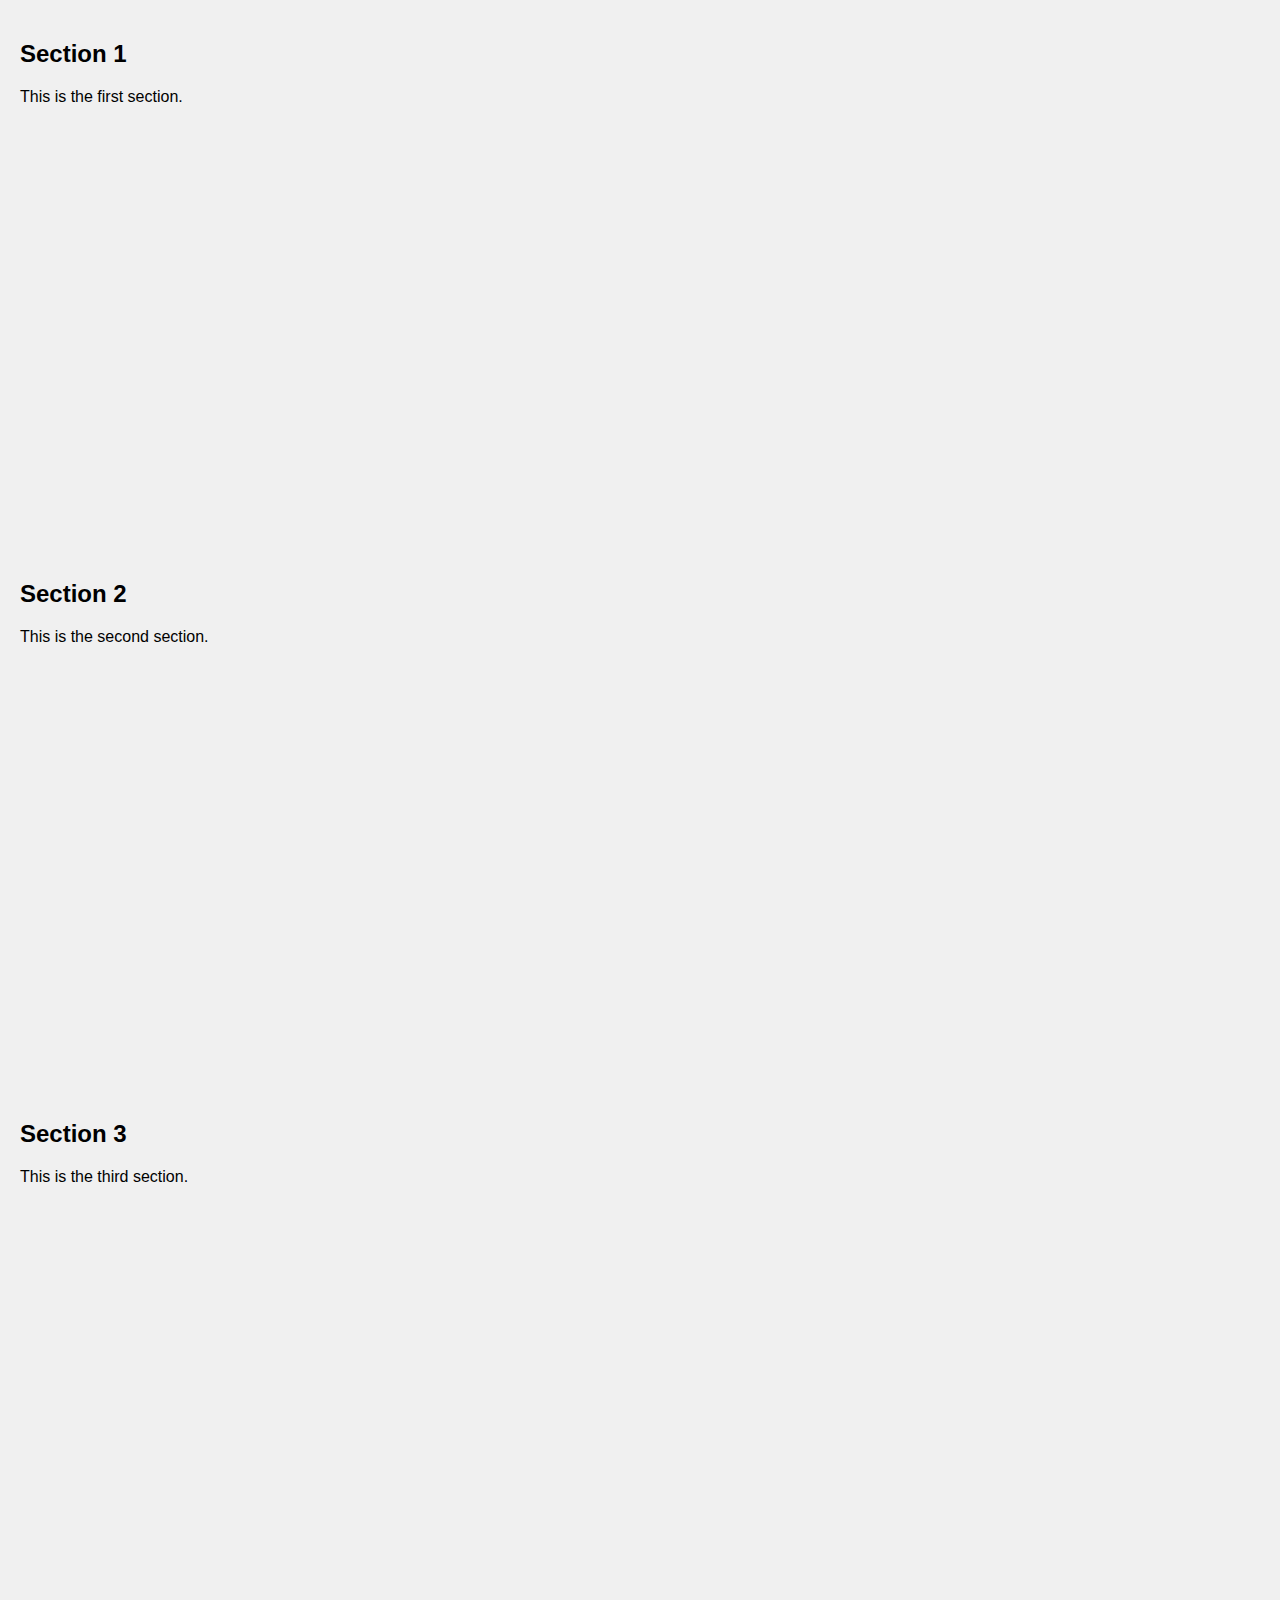
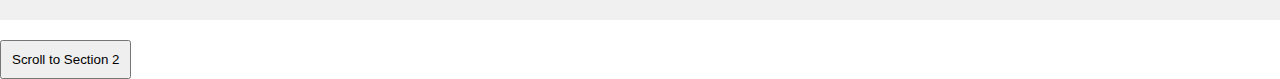
<file: testImages.html>
<!DOCTYPE html>
<html lang="en">
<head>
  <meta charset="UTF-8">
  <meta name="viewport" content="width=device-width, initial-scale=1.0">
  <style>
    /* Add some styles for better visibility */
    body {
      margin: 0;
      font-family: Arial, sans-serif;
    }

    section {
      height: 500px;
      padding: 20px;
      background-color: #f0f0f0;
    }

    button {
      margin-top: 20px;
      padding: 10px;
    }
  </style>
  <title>Scroll to Section Example</title>
</head>
<body>

  <section id="section1">
    <h2>Section 1</h2>
    <p>This is the first section.</p>
  </section>

  <section id="section2">
    <h2>Section 2</h2>
    <p>This is the second section.</p>
  </section>

  <section id="section3">
    <h2>Section 3</h2>
    <p>This is the third section.</p>
  </section>

  <button onclick="scrollToSection('section2')">Scroll to Section 2</button>

  <script>
    function scrollToSection(sectionId) {
      const section = document.getElementById(sectionId);
      if (section) {
        section.scrollIntoView({ behavior: 'smooth' });
      }
    }
  </script>

</body>
</html>
</file>
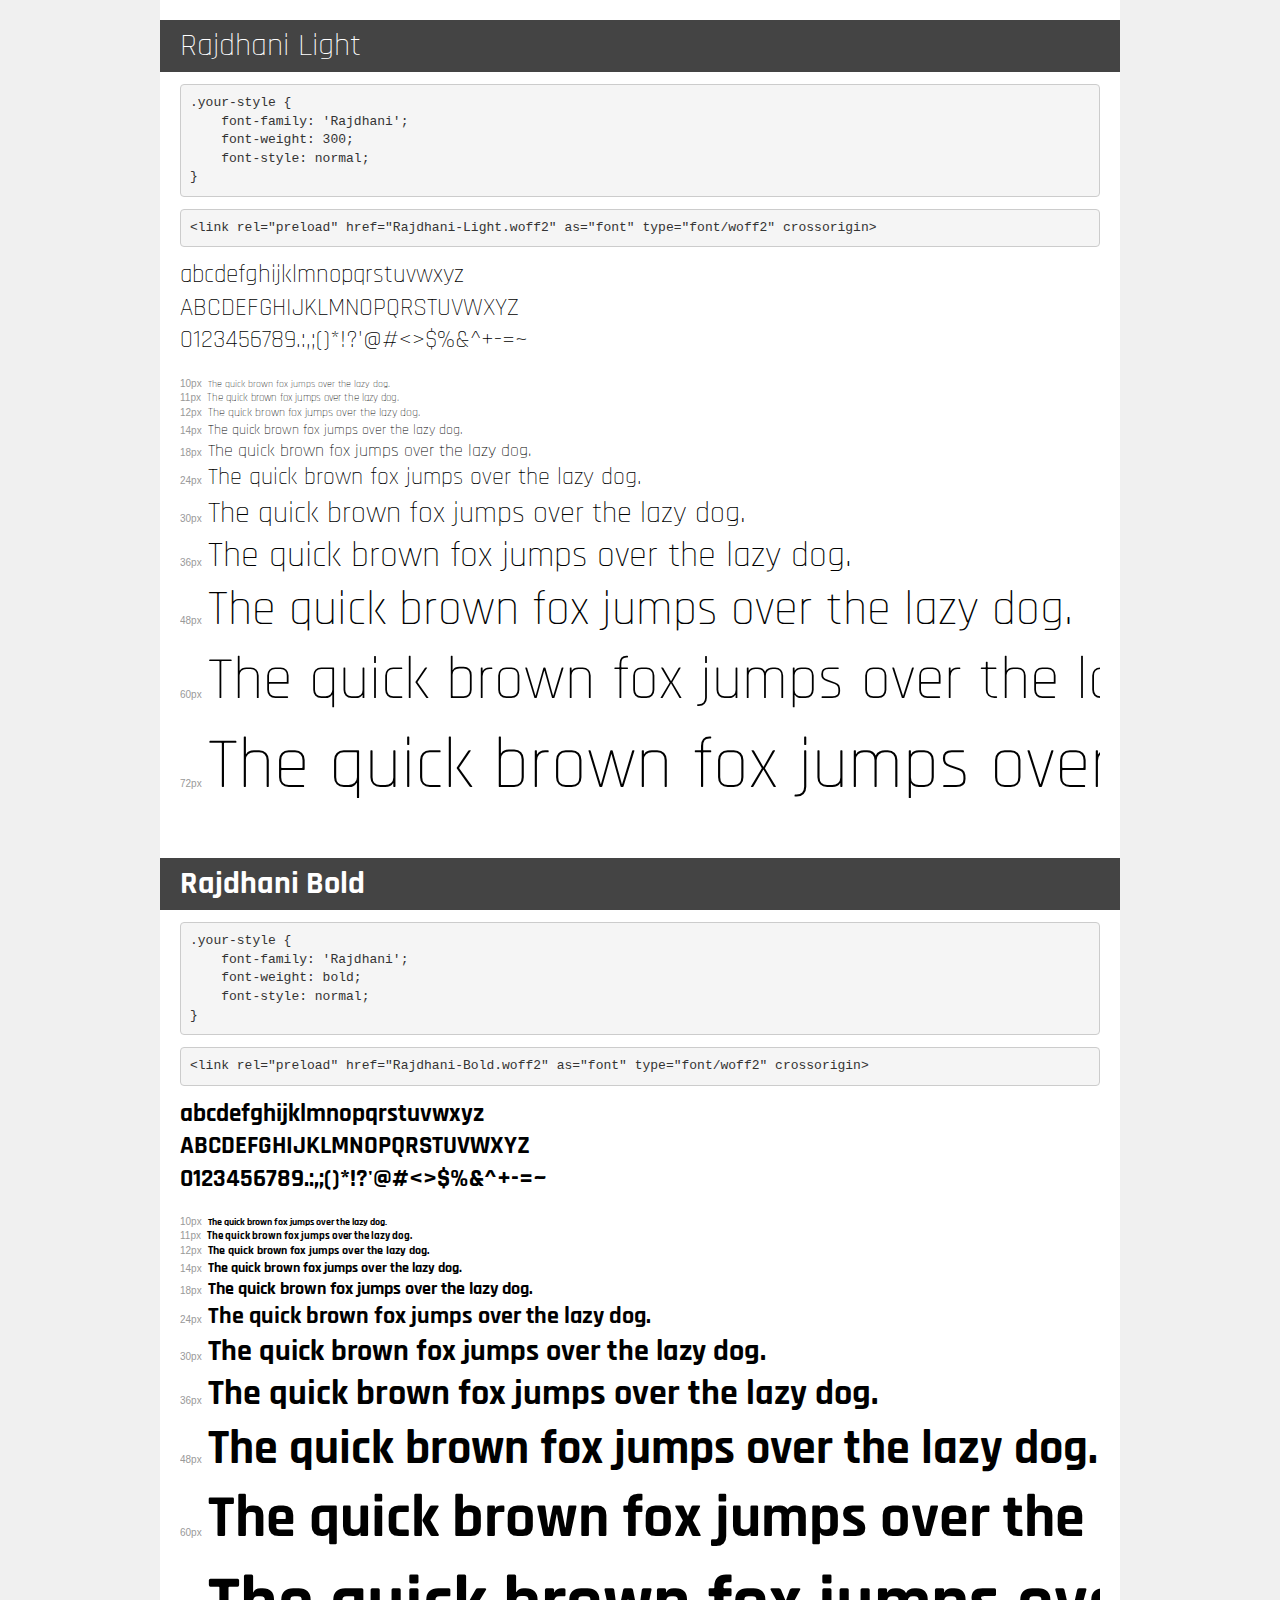
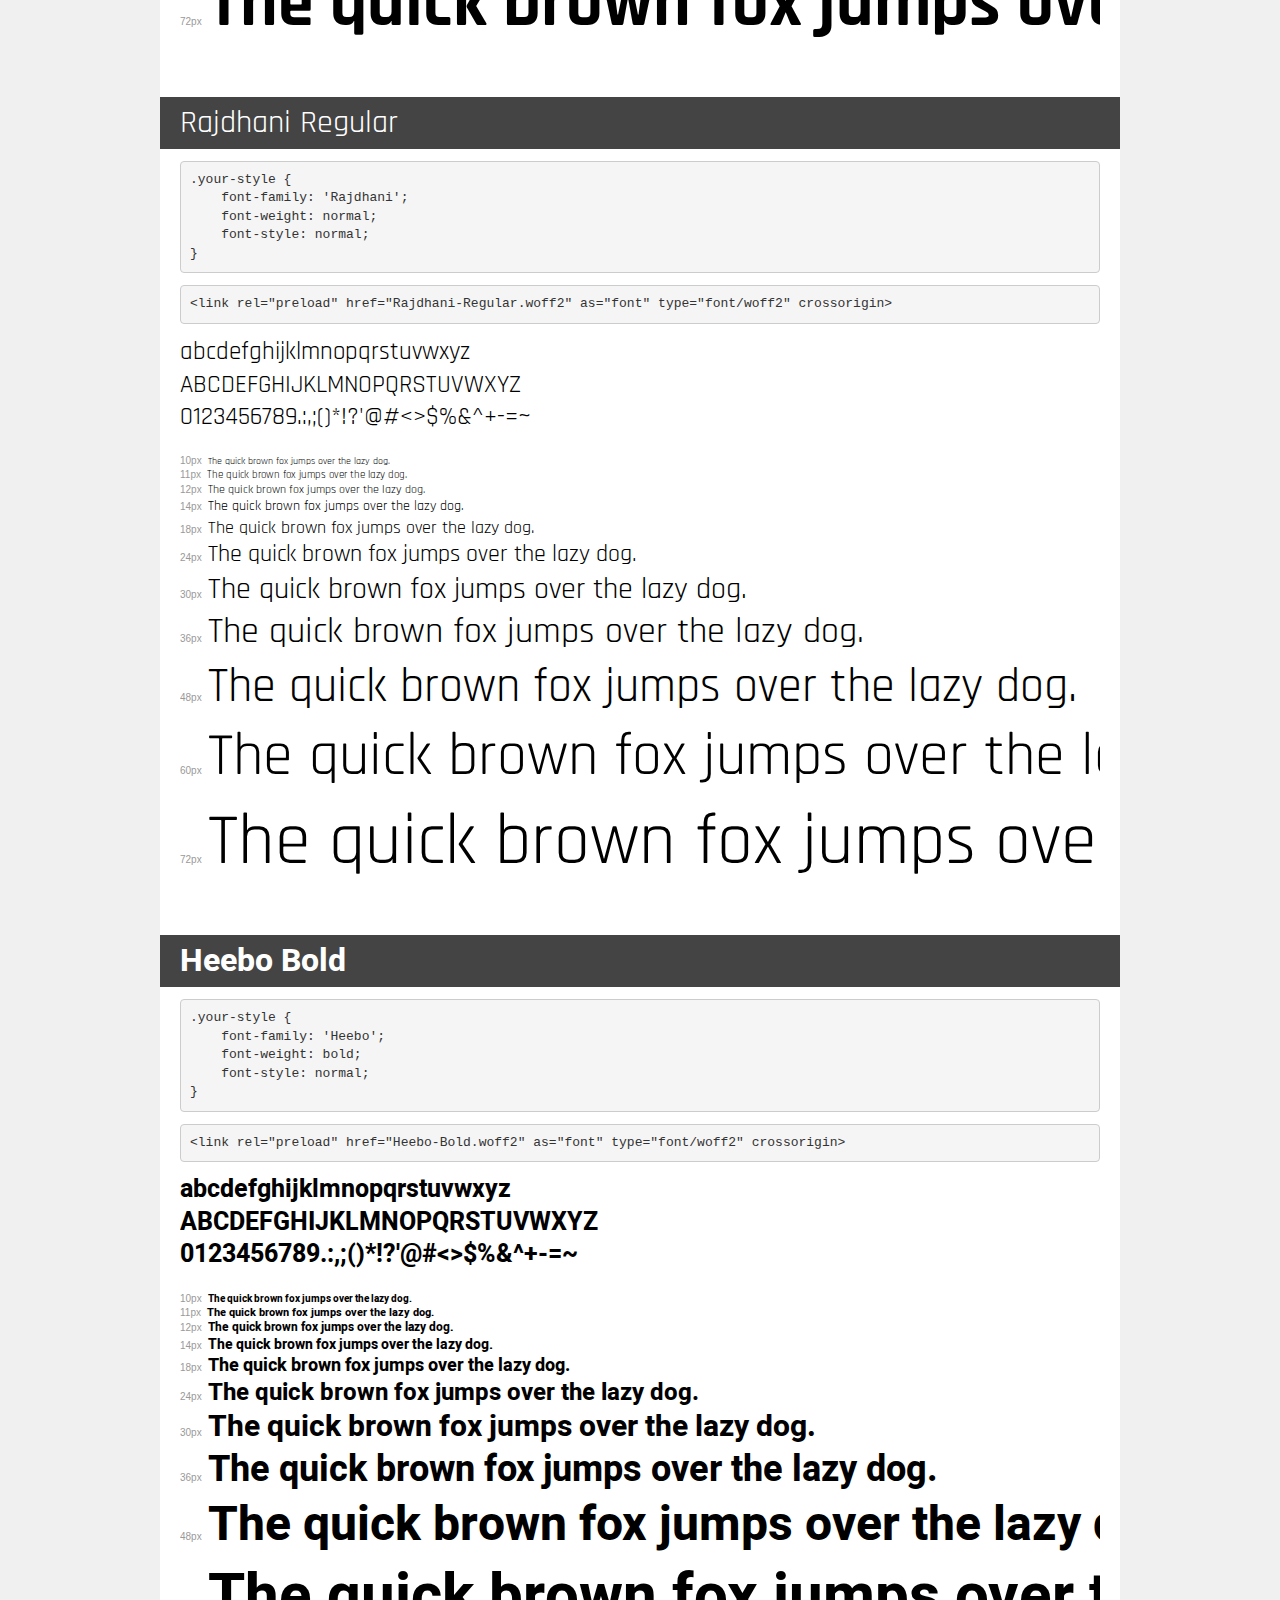
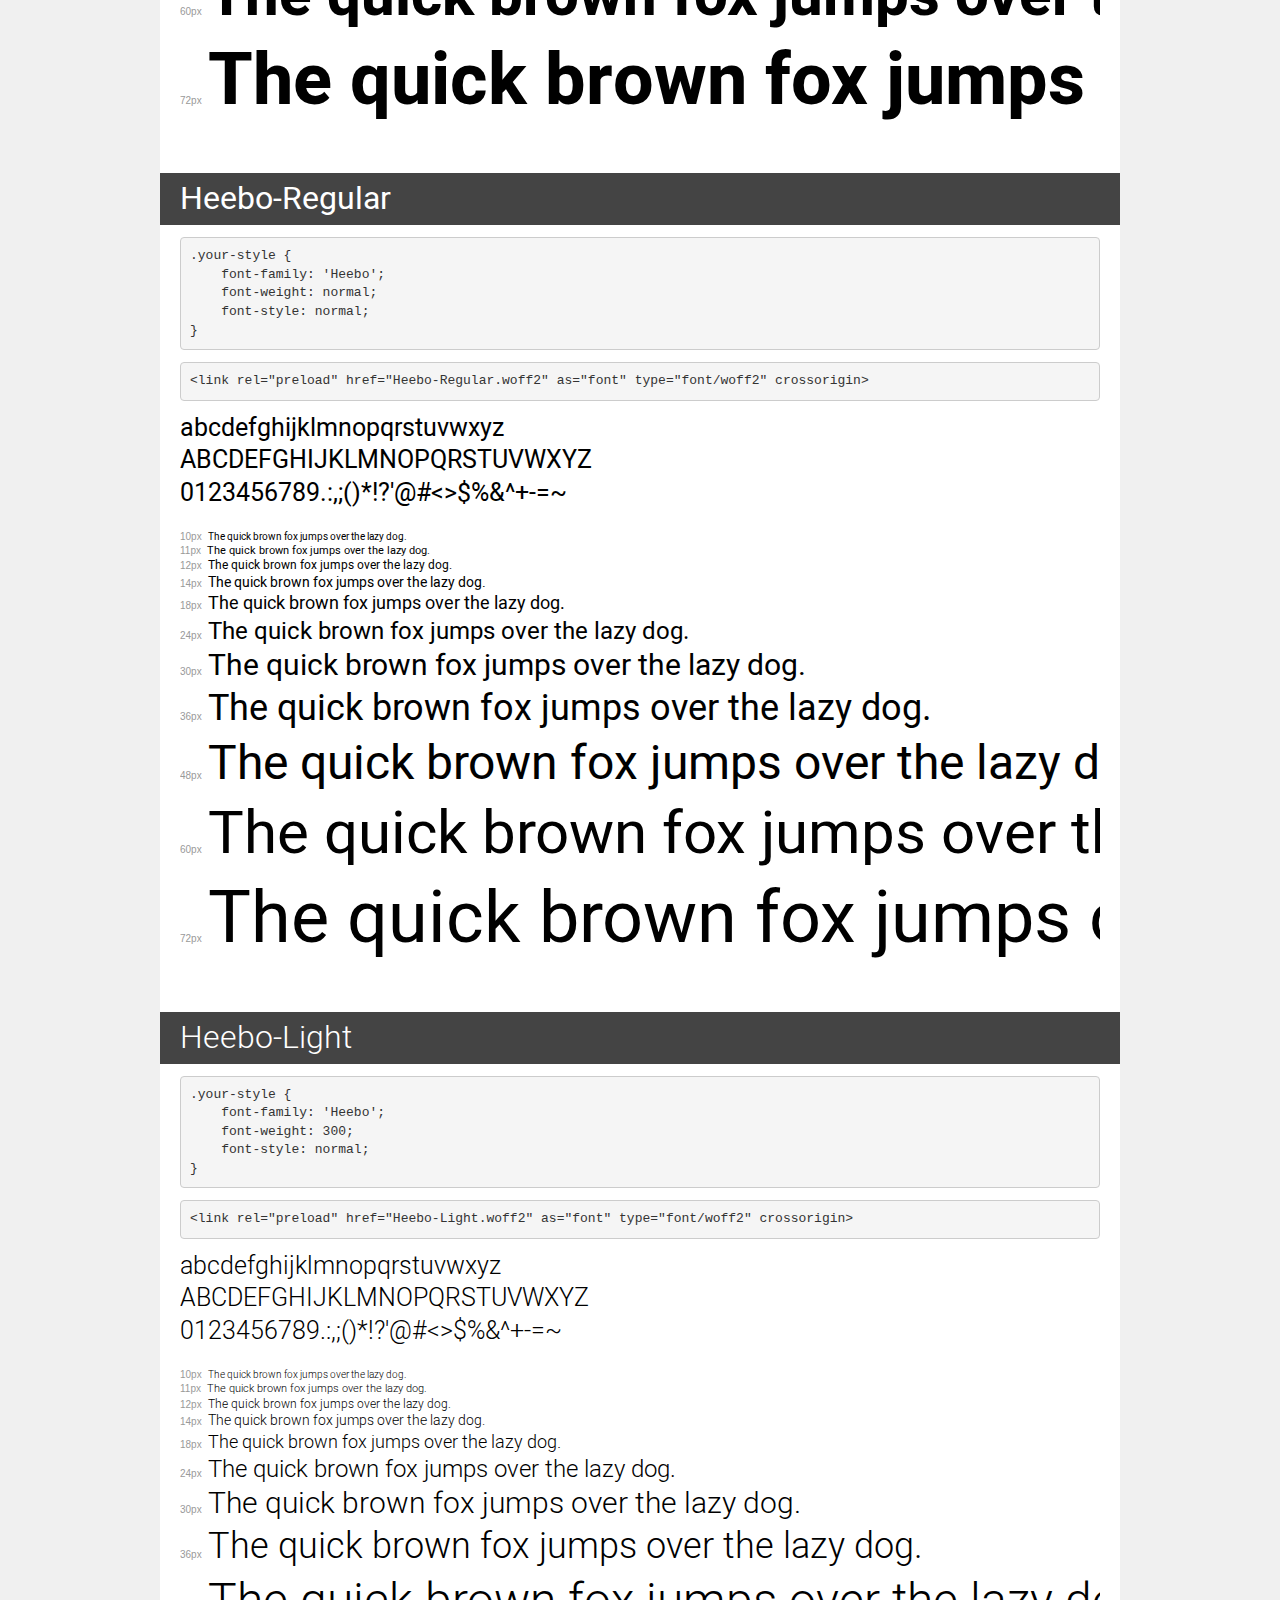
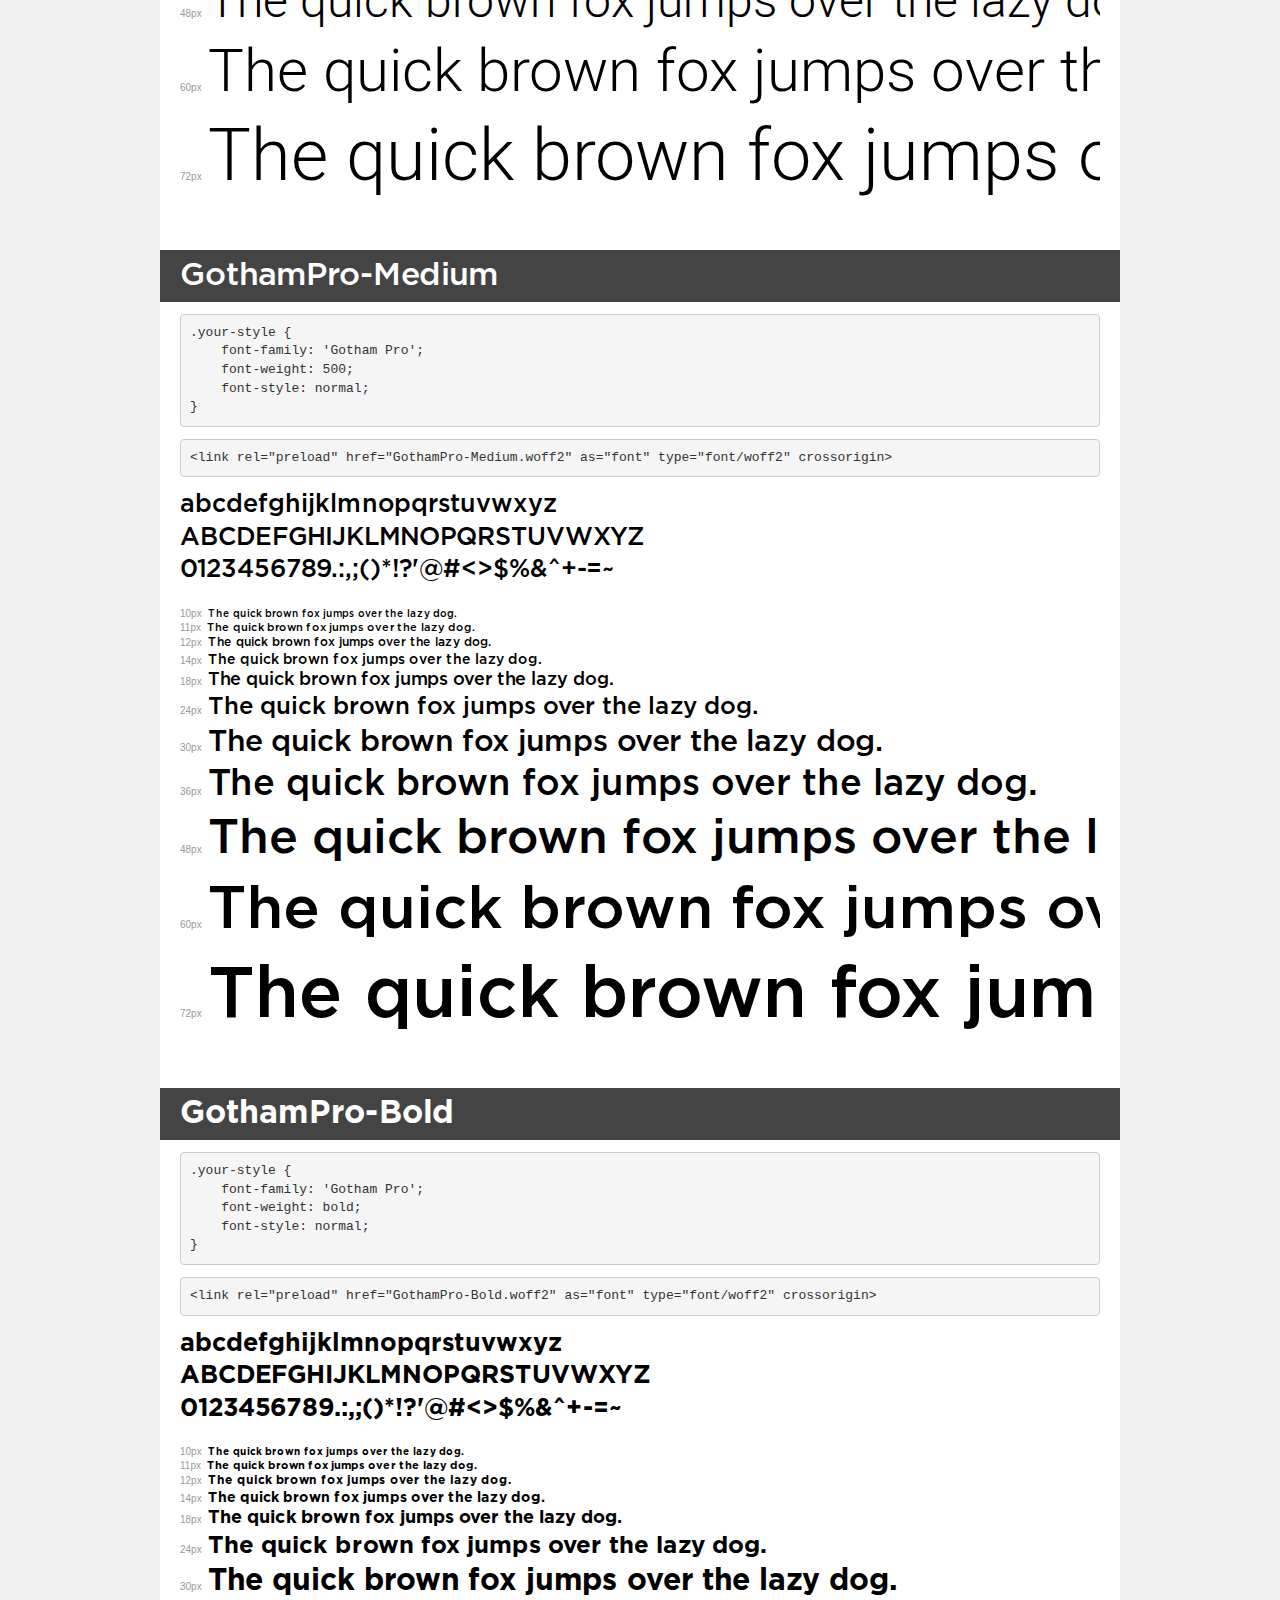
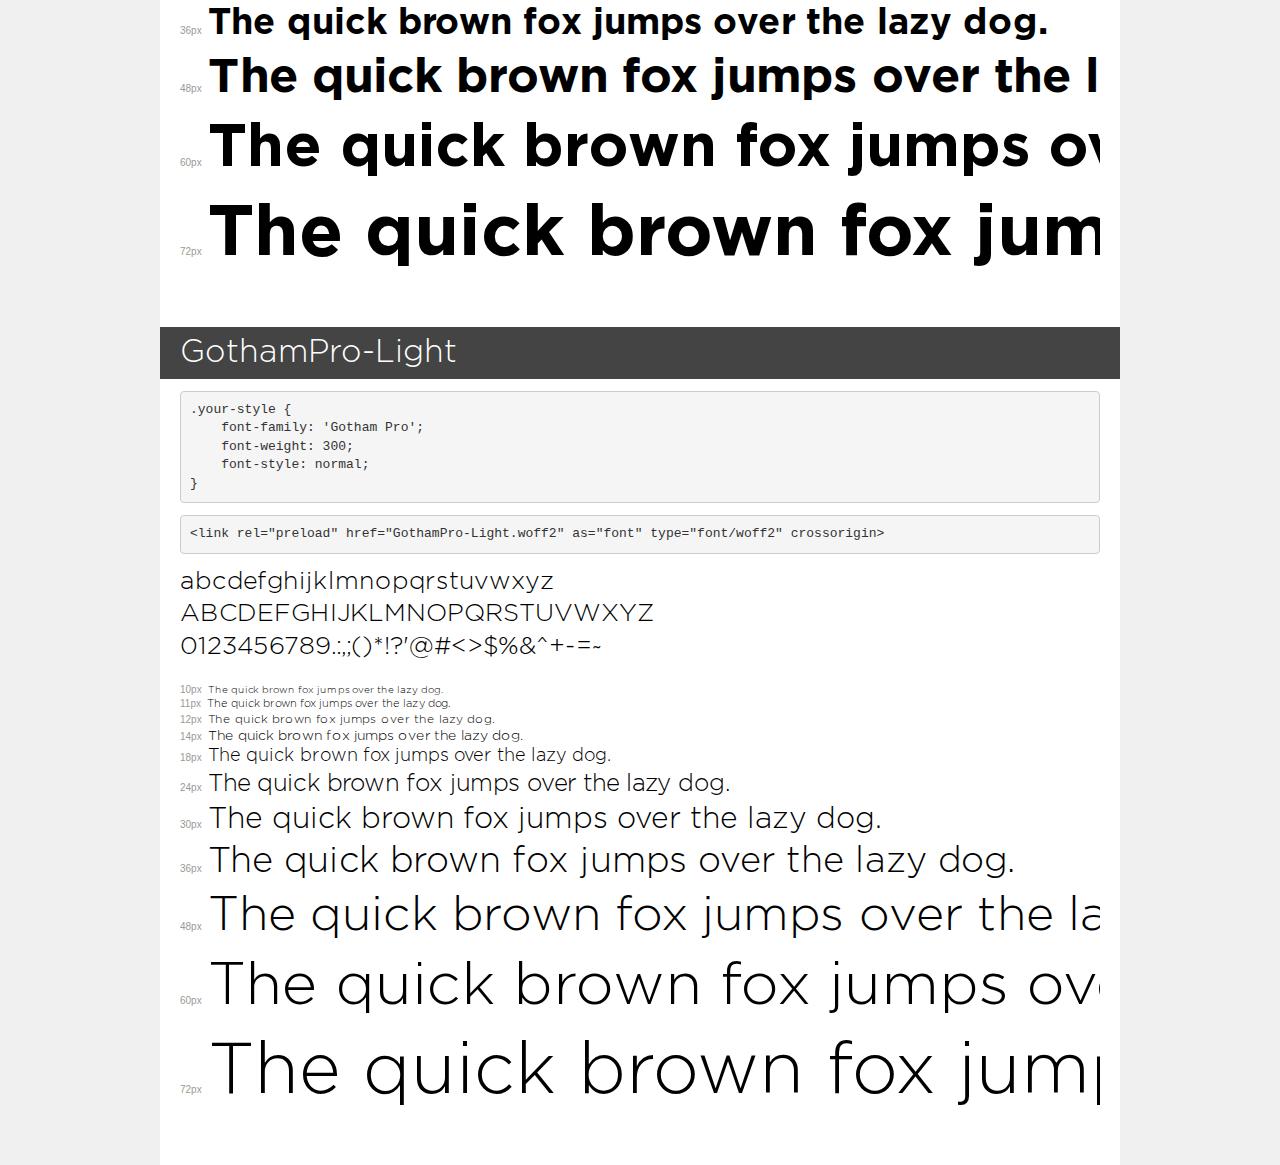
<file: fonts/FONTS/demo.html>
<!DOCTYPE html>
<html lang="en">
<head>
    <meta charset="utf-8">
    <meta http-equiv="X-UA-Compatible" content="IE=edge">
    <meta name="viewport" content="width=device-width, initial-scale=1">
    <meta name="robots" content="noindex, noarchive">
    <meta name="format-detection" content="telephone=no">
    <title>Transfonter demo</title>
    <link href="stylesheet.css" rel="stylesheet">
    <style>
        /*
        http://meyerweb.com/eric/tools/css/reset/
        v2.0 | 20110126
        License: none (public domain)
        */
        html, body, div, span, applet, object, iframe,
        h1, h2, h3, h4, h5, h6, p, blockquote, pre,
        a, abbr, acronym, address, big, cite, code,
        del, dfn, em, img, ins, kbd, q, s, samp,
        small, strike, strong, sub, sup, tt, var,
        b, u, i, center,
        dl, dt, dd, ol, ul, li,
        fieldset, form, label, legend,
        table, caption, tbody, tfoot, thead, tr, th, td,
        article, aside, canvas, details, embed,
        figure, figcaption, footer, header, hgroup,
        menu, nav, output, ruby, section, summary,
        time, mark, audio, video {
            margin: 0;
            padding: 0;
            border: 0;
            font-size: 100%;
            font: inherit;
            vertical-align: baseline;
        }
        /* HTML5 display-role reset for older browsers */
        article, aside, details, figcaption, figure,
        footer, header, hgroup, menu, nav, section {
            display: block;
        }
        body {
            line-height: 1;
        }
        ol, ul {
            list-style: none;
        }
        blockquote, q {
            quotes: none;
        }
        blockquote:before, blockquote:after,
        q:before, q:after {
            content: '';
            content: none;
        }
        table {
            border-collapse: collapse;
            border-spacing: 0;
        }
        /* demo styles */
        body {
            background: #f0f0f0;
            color: #000;
        }
        .page {
            background: #fff;
            width: 920px;
            margin: 0 auto;
            padding: 20px 20px 0 20px;
            overflow: hidden;
        }
        .font-container {
            overflow-x: auto;
            overflow-y: hidden;
            margin-bottom: 40px;
            line-height: 1.3;
            white-space: nowrap;
            padding-bottom: 5px;
        }
        h1 {
            position: relative;
            background: #444;
            font-size: 32px;
            color: #fff;
            padding: 10px 20px;
            margin: 0 -20px 12px -20px;
        }
        .letters {
            font-size: 25px;
            margin-bottom: 20px;
        }
        .s10:before {
            content: '10px';
        }
        .s11:before {
            content: '11px';
        }
        .s12:before {
            content: '12px';
        }
        .s14:before {
            content: '14px';
        }
        .s18:before {
            content: '18px';
        }
        .s24:before {
            content: '24px';
        }
        .s30:before {
            content: '30px';
        }
        .s36:before {
            content: '36px';
        }
        .s48:before {
            content: '48px';
        }
        .s60:before {
            content: '60px';
        }
        .s72:before {
            content: '72px';
        }
        .s10:before, .s11:before, .s12:before, .s14:before,
        .s18:before, .s24:before, .s30:before, .s36:before,
        .s48:before, .s60:before, .s72:before {
            font-family: Arial, sans-serif;
            font-size: 10px;
            font-weight: normal;
            font-style: normal;
            color: #999;
            padding-right: 6px;
        }
        pre {
            display: block;
            padding: 9px;
            margin: 0 0 12px;
            font-family: Monaco, Menlo, Consolas, "Courier New", monospace;
            font-size: 13px;
            line-height: 1.428571429;
            color: #333;
            font-weight: normal;
            font-style: normal;
            background-color: #f5f5f5;
            border: 1px solid #ccc;
            overflow-x: auto;
            border-radius: 4px;
        }
        /* responsive */
        @media (max-width: 959px) {
            .page {
                width: auto;
                margin: 0;
            }
        }
    </style>
</head>
<body>
<div class="page">
    <div class="demo">
        <h1 style="font-family: 'Rajdhani'; font-weight: 300; font-style: normal;">Rajdhani Light</h1>
        <pre title="Usage">.your-style {
    font-family: 'Rajdhani';
    font-weight: 300;
    font-style: normal;
}</pre>
        <pre title="Preload (optional)">
&lt;link rel=&quot;preload&quot; href=&quot;Rajdhani-Light.woff2&quot; as=&quot;font&quot; type=&quot;font/woff2&quot; crossorigin&gt;</pre>
        <div class="font-container" style="font-family: 'Rajdhani'; font-weight: 300; font-style: normal;">
            <p class="letters">
                abcdefghijklmnopqrstuvwxyz<br>
ABCDEFGHIJKLMNOPQRSTUVWXYZ<br>
                0123456789.:,;()*!?'@#&lt;&gt;$%&^+-=~
            </p>
            <p class="s10" style="font-size: 10px;">The quick brown fox jumps over the lazy dog.</p>
            <p class="s11" style="font-size: 11px;">The quick brown fox jumps over the lazy dog.</p>
            <p class="s12" style="font-size: 12px;">The quick brown fox jumps over the lazy dog.</p>
            <p class="s14" style="font-size: 14px;">The quick brown fox jumps over the lazy dog.</p>
            <p class="s18" style="font-size: 18px;">The quick brown fox jumps over the lazy dog.</p>
            <p class="s24" style="font-size: 24px;">The quick brown fox jumps over the lazy dog.</p>
            <p class="s30" style="font-size: 30px;">The quick brown fox jumps over the lazy dog.</p>
            <p class="s36" style="font-size: 36px;">The quick brown fox jumps over the lazy dog.</p>
            <p class="s48" style="font-size: 48px;">The quick brown fox jumps over the lazy dog.</p>
            <p class="s60" style="font-size: 60px;">The quick brown fox jumps over the lazy dog.</p>
            <p class="s72" style="font-size: 72px;">The quick brown fox jumps over the lazy dog.</p>
        </div>
    </div>

    <div class="demo">
        <h1 style="font-family: 'Rajdhani'; font-weight: bold; font-style: normal;">Rajdhani Bold</h1>
        <pre title="Usage">.your-style {
    font-family: 'Rajdhani';
    font-weight: bold;
    font-style: normal;
}</pre>
        <pre title="Preload (optional)">
&lt;link rel=&quot;preload&quot; href=&quot;Rajdhani-Bold.woff2&quot; as=&quot;font&quot; type=&quot;font/woff2&quot; crossorigin&gt;</pre>
        <div class="font-container" style="font-family: 'Rajdhani'; font-weight: bold; font-style: normal;">
            <p class="letters">
                abcdefghijklmnopqrstuvwxyz<br>
ABCDEFGHIJKLMNOPQRSTUVWXYZ<br>
                0123456789.:,;()*!?'@#&lt;&gt;$%&^+-=~
            </p>
            <p class="s10" style="font-size: 10px;">The quick brown fox jumps over the lazy dog.</p>
            <p class="s11" style="font-size: 11px;">The quick brown fox jumps over the lazy dog.</p>
            <p class="s12" style="font-size: 12px;">The quick brown fox jumps over the lazy dog.</p>
            <p class="s14" style="font-size: 14px;">The quick brown fox jumps over the lazy dog.</p>
            <p class="s18" style="font-size: 18px;">The quick brown fox jumps over the lazy dog.</p>
            <p class="s24" style="font-size: 24px;">The quick brown fox jumps over the lazy dog.</p>
            <p class="s30" style="font-size: 30px;">The quick brown fox jumps over the lazy dog.</p>
            <p class="s36" style="font-size: 36px;">The quick brown fox jumps over the lazy dog.</p>
            <p class="s48" style="font-size: 48px;">The quick brown fox jumps over the lazy dog.</p>
            <p class="s60" style="font-size: 60px;">The quick brown fox jumps over the lazy dog.</p>
            <p class="s72" style="font-size: 72px;">The quick brown fox jumps over the lazy dog.</p>
        </div>
    </div>

    <div class="demo">
        <h1 style="font-family: 'Rajdhani'; font-weight: normal; font-style: normal;">Rajdhani Regular</h1>
        <pre title="Usage">.your-style {
    font-family: 'Rajdhani';
    font-weight: normal;
    font-style: normal;
}</pre>
        <pre title="Preload (optional)">
&lt;link rel=&quot;preload&quot; href=&quot;Rajdhani-Regular.woff2&quot; as=&quot;font&quot; type=&quot;font/woff2&quot; crossorigin&gt;</pre>
        <div class="font-container" style="font-family: 'Rajdhani'; font-weight: normal; font-style: normal;">
            <p class="letters">
                abcdefghijklmnopqrstuvwxyz<br>
ABCDEFGHIJKLMNOPQRSTUVWXYZ<br>
                0123456789.:,;()*!?'@#&lt;&gt;$%&^+-=~
            </p>
            <p class="s10" style="font-size: 10px;">The quick brown fox jumps over the lazy dog.</p>
            <p class="s11" style="font-size: 11px;">The quick brown fox jumps over the lazy dog.</p>
            <p class="s12" style="font-size: 12px;">The quick brown fox jumps over the lazy dog.</p>
            <p class="s14" style="font-size: 14px;">The quick brown fox jumps over the lazy dog.</p>
            <p class="s18" style="font-size: 18px;">The quick brown fox jumps over the lazy dog.</p>
            <p class="s24" style="font-size: 24px;">The quick brown fox jumps over the lazy dog.</p>
            <p class="s30" style="font-size: 30px;">The quick brown fox jumps over the lazy dog.</p>
            <p class="s36" style="font-size: 36px;">The quick brown fox jumps over the lazy dog.</p>
            <p class="s48" style="font-size: 48px;">The quick brown fox jumps over the lazy dog.</p>
            <p class="s60" style="font-size: 60px;">The quick brown fox jumps over the lazy dog.</p>
            <p class="s72" style="font-size: 72px;">The quick brown fox jumps over the lazy dog.</p>
        </div>
    </div>

    <div class="demo">
        <h1 style="font-family: 'Heebo'; font-weight: bold; font-style: normal;">Heebo Bold</h1>
        <pre title="Usage">.your-style {
    font-family: 'Heebo';
    font-weight: bold;
    font-style: normal;
}</pre>
        <pre title="Preload (optional)">
&lt;link rel=&quot;preload&quot; href=&quot;Heebo-Bold.woff2&quot; as=&quot;font&quot; type=&quot;font/woff2&quot; crossorigin&gt;</pre>
        <div class="font-container" style="font-family: 'Heebo'; font-weight: bold; font-style: normal;">
            <p class="letters">
                abcdefghijklmnopqrstuvwxyz<br>
ABCDEFGHIJKLMNOPQRSTUVWXYZ<br>
                0123456789.:,;()*!?'@#&lt;&gt;$%&^+-=~
            </p>
            <p class="s10" style="font-size: 10px;">The quick brown fox jumps over the lazy dog.</p>
            <p class="s11" style="font-size: 11px;">The quick brown fox jumps over the lazy dog.</p>
            <p class="s12" style="font-size: 12px;">The quick brown fox jumps over the lazy dog.</p>
            <p class="s14" style="font-size: 14px;">The quick brown fox jumps over the lazy dog.</p>
            <p class="s18" style="font-size: 18px;">The quick brown fox jumps over the lazy dog.</p>
            <p class="s24" style="font-size: 24px;">The quick brown fox jumps over the lazy dog.</p>
            <p class="s30" style="font-size: 30px;">The quick brown fox jumps over the lazy dog.</p>
            <p class="s36" style="font-size: 36px;">The quick brown fox jumps over the lazy dog.</p>
            <p class="s48" style="font-size: 48px;">The quick brown fox jumps over the lazy dog.</p>
            <p class="s60" style="font-size: 60px;">The quick brown fox jumps over the lazy dog.</p>
            <p class="s72" style="font-size: 72px;">The quick brown fox jumps over the lazy dog.</p>
        </div>
    </div>

    <div class="demo">
        <h1 style="font-family: 'Heebo'; font-weight: normal; font-style: normal;">Heebo-Regular</h1>
        <pre title="Usage">.your-style {
    font-family: 'Heebo';
    font-weight: normal;
    font-style: normal;
}</pre>
        <pre title="Preload (optional)">
&lt;link rel=&quot;preload&quot; href=&quot;Heebo-Regular.woff2&quot; as=&quot;font&quot; type=&quot;font/woff2&quot; crossorigin&gt;</pre>
        <div class="font-container" style="font-family: 'Heebo'; font-weight: normal; font-style: normal;">
            <p class="letters">
                abcdefghijklmnopqrstuvwxyz<br>
ABCDEFGHIJKLMNOPQRSTUVWXYZ<br>
                0123456789.:,;()*!?'@#&lt;&gt;$%&^+-=~
            </p>
            <p class="s10" style="font-size: 10px;">The quick brown fox jumps over the lazy dog.</p>
            <p class="s11" style="font-size: 11px;">The quick brown fox jumps over the lazy dog.</p>
            <p class="s12" style="font-size: 12px;">The quick brown fox jumps over the lazy dog.</p>
            <p class="s14" style="font-size: 14px;">The quick brown fox jumps over the lazy dog.</p>
            <p class="s18" style="font-size: 18px;">The quick brown fox jumps over the lazy dog.</p>
            <p class="s24" style="font-size: 24px;">The quick brown fox jumps over the lazy dog.</p>
            <p class="s30" style="font-size: 30px;">The quick brown fox jumps over the lazy dog.</p>
            <p class="s36" style="font-size: 36px;">The quick brown fox jumps over the lazy dog.</p>
            <p class="s48" style="font-size: 48px;">The quick brown fox jumps over the lazy dog.</p>
            <p class="s60" style="font-size: 60px;">The quick brown fox jumps over the lazy dog.</p>
            <p class="s72" style="font-size: 72px;">The quick brown fox jumps over the lazy dog.</p>
        </div>
    </div>

    <div class="demo">
        <h1 style="font-family: 'Heebo'; font-weight: 300; font-style: normal;">Heebo-Light</h1>
        <pre title="Usage">.your-style {
    font-family: 'Heebo';
    font-weight: 300;
    font-style: normal;
}</pre>
        <pre title="Preload (optional)">
&lt;link rel=&quot;preload&quot; href=&quot;Heebo-Light.woff2&quot; as=&quot;font&quot; type=&quot;font/woff2&quot; crossorigin&gt;</pre>
        <div class="font-container" style="font-family: 'Heebo'; font-weight: 300; font-style: normal;">
            <p class="letters">
                abcdefghijklmnopqrstuvwxyz<br>
ABCDEFGHIJKLMNOPQRSTUVWXYZ<br>
                0123456789.:,;()*!?'@#&lt;&gt;$%&^+-=~
            </p>
            <p class="s10" style="font-size: 10px;">The quick brown fox jumps over the lazy dog.</p>
            <p class="s11" style="font-size: 11px;">The quick brown fox jumps over the lazy dog.</p>
            <p class="s12" style="font-size: 12px;">The quick brown fox jumps over the lazy dog.</p>
            <p class="s14" style="font-size: 14px;">The quick brown fox jumps over the lazy dog.</p>
            <p class="s18" style="font-size: 18px;">The quick brown fox jumps over the lazy dog.</p>
            <p class="s24" style="font-size: 24px;">The quick brown fox jumps over the lazy dog.</p>
            <p class="s30" style="font-size: 30px;">The quick brown fox jumps over the lazy dog.</p>
            <p class="s36" style="font-size: 36px;">The quick brown fox jumps over the lazy dog.</p>
            <p class="s48" style="font-size: 48px;">The quick brown fox jumps over the lazy dog.</p>
            <p class="s60" style="font-size: 60px;">The quick brown fox jumps over the lazy dog.</p>
            <p class="s72" style="font-size: 72px;">The quick brown fox jumps over the lazy dog.</p>
        </div>
    </div>

    <div class="demo">
        <h1 style="font-family: 'Gotham Pro'; font-weight: 500; font-style: normal;">GothamPro-Medium</h1>
        <pre title="Usage">.your-style {
    font-family: 'Gotham Pro';
    font-weight: 500;
    font-style: normal;
}</pre>
        <pre title="Preload (optional)">
&lt;link rel=&quot;preload&quot; href=&quot;GothamPro-Medium.woff2&quot; as=&quot;font&quot; type=&quot;font/woff2&quot; crossorigin&gt;</pre>
        <div class="font-container" style="font-family: 'Gotham Pro'; font-weight: 500; font-style: normal;">
            <p class="letters">
                abcdefghijklmnopqrstuvwxyz<br>
ABCDEFGHIJKLMNOPQRSTUVWXYZ<br>
                0123456789.:,;()*!?'@#&lt;&gt;$%&^+-=~
            </p>
            <p class="s10" style="font-size: 10px;">The quick brown fox jumps over the lazy dog.</p>
            <p class="s11" style="font-size: 11px;">The quick brown fox jumps over the lazy dog.</p>
            <p class="s12" style="font-size: 12px;">The quick brown fox jumps over the lazy dog.</p>
            <p class="s14" style="font-size: 14px;">The quick brown fox jumps over the lazy dog.</p>
            <p class="s18" style="font-size: 18px;">The quick brown fox jumps over the lazy dog.</p>
            <p class="s24" style="font-size: 24px;">The quick brown fox jumps over the lazy dog.</p>
            <p class="s30" style="font-size: 30px;">The quick brown fox jumps over the lazy dog.</p>
            <p class="s36" style="font-size: 36px;">The quick brown fox jumps over the lazy dog.</p>
            <p class="s48" style="font-size: 48px;">The quick brown fox jumps over the lazy dog.</p>
            <p class="s60" style="font-size: 60px;">The quick brown fox jumps over the lazy dog.</p>
            <p class="s72" style="font-size: 72px;">The quick brown fox jumps over the lazy dog.</p>
        </div>
    </div>

    <div class="demo">
        <h1 style="font-family: 'Gotham Pro'; font-weight: bold; font-style: normal;">GothamPro-Bold</h1>
        <pre title="Usage">.your-style {
    font-family: 'Gotham Pro';
    font-weight: bold;
    font-style: normal;
}</pre>
        <pre title="Preload (optional)">
&lt;link rel=&quot;preload&quot; href=&quot;GothamPro-Bold.woff2&quot; as=&quot;font&quot; type=&quot;font/woff2&quot; crossorigin&gt;</pre>
        <div class="font-container" style="font-family: 'Gotham Pro'; font-weight: bold; font-style: normal;">
            <p class="letters">
                abcdefghijklmnopqrstuvwxyz<br>
ABCDEFGHIJKLMNOPQRSTUVWXYZ<br>
                0123456789.:,;()*!?'@#&lt;&gt;$%&^+-=~
            </p>
            <p class="s10" style="font-size: 10px;">The quick brown fox jumps over the lazy dog.</p>
            <p class="s11" style="font-size: 11px;">The quick brown fox jumps over the lazy dog.</p>
            <p class="s12" style="font-size: 12px;">The quick brown fox jumps over the lazy dog.</p>
            <p class="s14" style="font-size: 14px;">The quick brown fox jumps over the lazy dog.</p>
            <p class="s18" style="font-size: 18px;">The quick brown fox jumps over the lazy dog.</p>
            <p class="s24" style="font-size: 24px;">The quick brown fox jumps over the lazy dog.</p>
            <p class="s30" style="font-size: 30px;">The quick brown fox jumps over the lazy dog.</p>
            <p class="s36" style="font-size: 36px;">The quick brown fox jumps over the lazy dog.</p>
            <p class="s48" style="font-size: 48px;">The quick brown fox jumps over the lazy dog.</p>
            <p class="s60" style="font-size: 60px;">The quick brown fox jumps over the lazy dog.</p>
            <p class="s72" style="font-size: 72px;">The quick brown fox jumps over the lazy dog.</p>
        </div>
    </div>

    <div class="demo">
        <h1 style="font-family: 'Gotham Pro'; font-weight: 300; font-style: normal;">GothamPro-Light</h1>
        <pre title="Usage">.your-style {
    font-family: 'Gotham Pro';
    font-weight: 300;
    font-style: normal;
}</pre>
        <pre title="Preload (optional)">
&lt;link rel=&quot;preload&quot; href=&quot;GothamPro-Light.woff2&quot; as=&quot;font&quot; type=&quot;font/woff2&quot; crossorigin&gt;</pre>
        <div class="font-container" style="font-family: 'Gotham Pro'; font-weight: 300; font-style: normal;">
            <p class="letters">
                abcdefghijklmnopqrstuvwxyz<br>
ABCDEFGHIJKLMNOPQRSTUVWXYZ<br>
                0123456789.:,;()*!?'@#&lt;&gt;$%&^+-=~
            </p>
            <p class="s10" style="font-size: 10px;">The quick brown fox jumps over the lazy dog.</p>
            <p class="s11" style="font-size: 11px;">The quick brown fox jumps over the lazy dog.</p>
            <p class="s12" style="font-size: 12px;">The quick brown fox jumps over the lazy dog.</p>
            <p class="s14" style="font-size: 14px;">The quick brown fox jumps over the lazy dog.</p>
            <p class="s18" style="font-size: 18px;">The quick brown fox jumps over the lazy dog.</p>
            <p class="s24" style="font-size: 24px;">The quick brown fox jumps over the lazy dog.</p>
            <p class="s30" style="font-size: 30px;">The quick brown fox jumps over the lazy dog.</p>
            <p class="s36" style="font-size: 36px;">The quick brown fox jumps over the lazy dog.</p>
            <p class="s48" style="font-size: 48px;">The quick brown fox jumps over the lazy dog.</p>
            <p class="s60" style="font-size: 60px;">The quick brown fox jumps over the lazy dog.</p>
            <p class="s72" style="font-size: 72px;">The quick brown fox jumps over the lazy dog.</p>
        </div>
    </div>

</div>
</body>
</html>
</file>
<file: fonts/FONTS/stylesheet.css>
@font-face {
    font-family: 'Rajdhani';
    src: url('Rajdhani-Light.eot');
    src: url('Rajdhani-Light.eot?#iefix') format('embedded-opentype'),
        url('Rajdhani-Light.woff2') format('woff2'),
        url('Rajdhani-Light.woff') format('woff'),
        url('Rajdhani-Light.ttf') format('truetype'),
        url('Rajdhani-Light.svg#Rajdhani-Light') format('svg');
    font-weight: 300;
    font-style: normal;
    font-display: swap;
}

@font-face {
    font-family: 'Rajdhani';
    src: url('Rajdhani-Bold.eot');
    src: url('Rajdhani-Bold.eot?#iefix') format('embedded-opentype'),
        url('Rajdhani-Bold.woff2') format('woff2'),
        url('Rajdhani-Bold.woff') format('woff'),
        url('Rajdhani-Bold.ttf') format('truetype'),
        url('Rajdhani-Bold.svg#Rajdhani-Bold') format('svg');
    font-weight: bold;
    font-style: normal;
    font-display: swap;
}

@font-face {
    font-family: 'Rajdhani';
    src: url('Rajdhani-Regular.eot');
    src: url('Rajdhani-Regular.eot?#iefix') format('embedded-opentype'),
        url('Rajdhani-Regular.woff2') format('woff2'),
        url('Rajdhani-Regular.woff') format('woff'),
        url('Rajdhani-Regular.ttf') format('truetype'),
        url('Rajdhani-Regular.svg#Rajdhani-Regular') format('svg');
    font-weight: normal;
    font-style: normal;
    font-display: swap;
}

@font-face {
    font-family: 'Heebo';
    src: url('Heebo-Bold.eot');
    src: url('Heebo-Bold.eot?#iefix') format('embedded-opentype'),
        url('Heebo-Bold.woff2') format('woff2'),
        url('Heebo-Bold.woff') format('woff'),
        url('Heebo-Bold.ttf') format('truetype'),
        url('Heebo-Bold.svg#Heebo-Bold') format('svg');
    font-weight: bold;
    font-style: normal;
    font-display: swap;
}

@font-face {
    font-family: 'Heebo';
    src: url('Heebo-Regular.eot');
    src: url('Heebo-Regular.eot?#iefix') format('embedded-opentype'),
        url('Heebo-Regular.woff2') format('woff2'),
        url('Heebo-Regular.woff') format('woff'),
        url('Heebo-Regular.ttf') format('truetype'),
        url('Heebo-Regular.svg#Heebo-Regular') format('svg');
    font-weight: normal;
    font-style: normal;
    font-display: swap;
}

@font-face {
    font-family: 'Heebo';
    src: url('Heebo-Light.eot');
    src: url('Heebo-Light.eot?#iefix') format('embedded-opentype'),
        url('Heebo-Light.woff2') format('woff2'),
        url('Heebo-Light.woff') format('woff'),
        url('Heebo-Light.ttf') format('truetype'),
        url('Heebo-Light.svg#Heebo-Light') format('svg');
    font-weight: 300;
    font-style: normal;
    font-display: swap;
}

@font-face {
    font-family: 'Gotham Pro';
    src: url('GothamPro-Medium.eot');
    src: url('GothamPro-Medium.eot?#iefix') format('embedded-opentype'),
        url('GothamPro-Medium.woff2') format('woff2'),
        url('GothamPro-Medium.woff') format('woff'),
        url('GothamPro-Medium.ttf') format('truetype'),
        url('GothamPro-Medium.svg#GothamPro-Medium') format('svg');
    font-weight: 500;
    font-style: normal;
    font-display: swap;
}

@font-face {
    font-family: 'Gotham Pro';
    src: url('GothamPro-Bold.eot');
    src: url('GothamPro-Bold.eot?#iefix') format('embedded-opentype'),
        url('GothamPro-Bold.woff2') format('woff2'),
        url('GothamPro-Bold.woff') format('woff'),
        url('GothamPro-Bold.ttf') format('truetype'),
        url('GothamPro-Bold.svg#GothamPro-Bold') format('svg');
    font-weight: bold;
    font-style: normal;
    font-display: swap;
}

@font-face {
    font-family: 'Gotham Pro';
    src: url('GothamPro-Light.eot');
    src: url('GothamPro-Light.eot?#iefix') format('embedded-opentype'),
        url('GothamPro-Light.woff2') format('woff2'),
        url('GothamPro-Light.woff') format('woff'),
        url('GothamPro-Light.ttf') format('truetype'),
        url('GothamPro-Light.svg#GothamPro-Light') format('svg');
    font-weight: 300;
    font-style: normal;
    font-display: swap;
}
</file>
